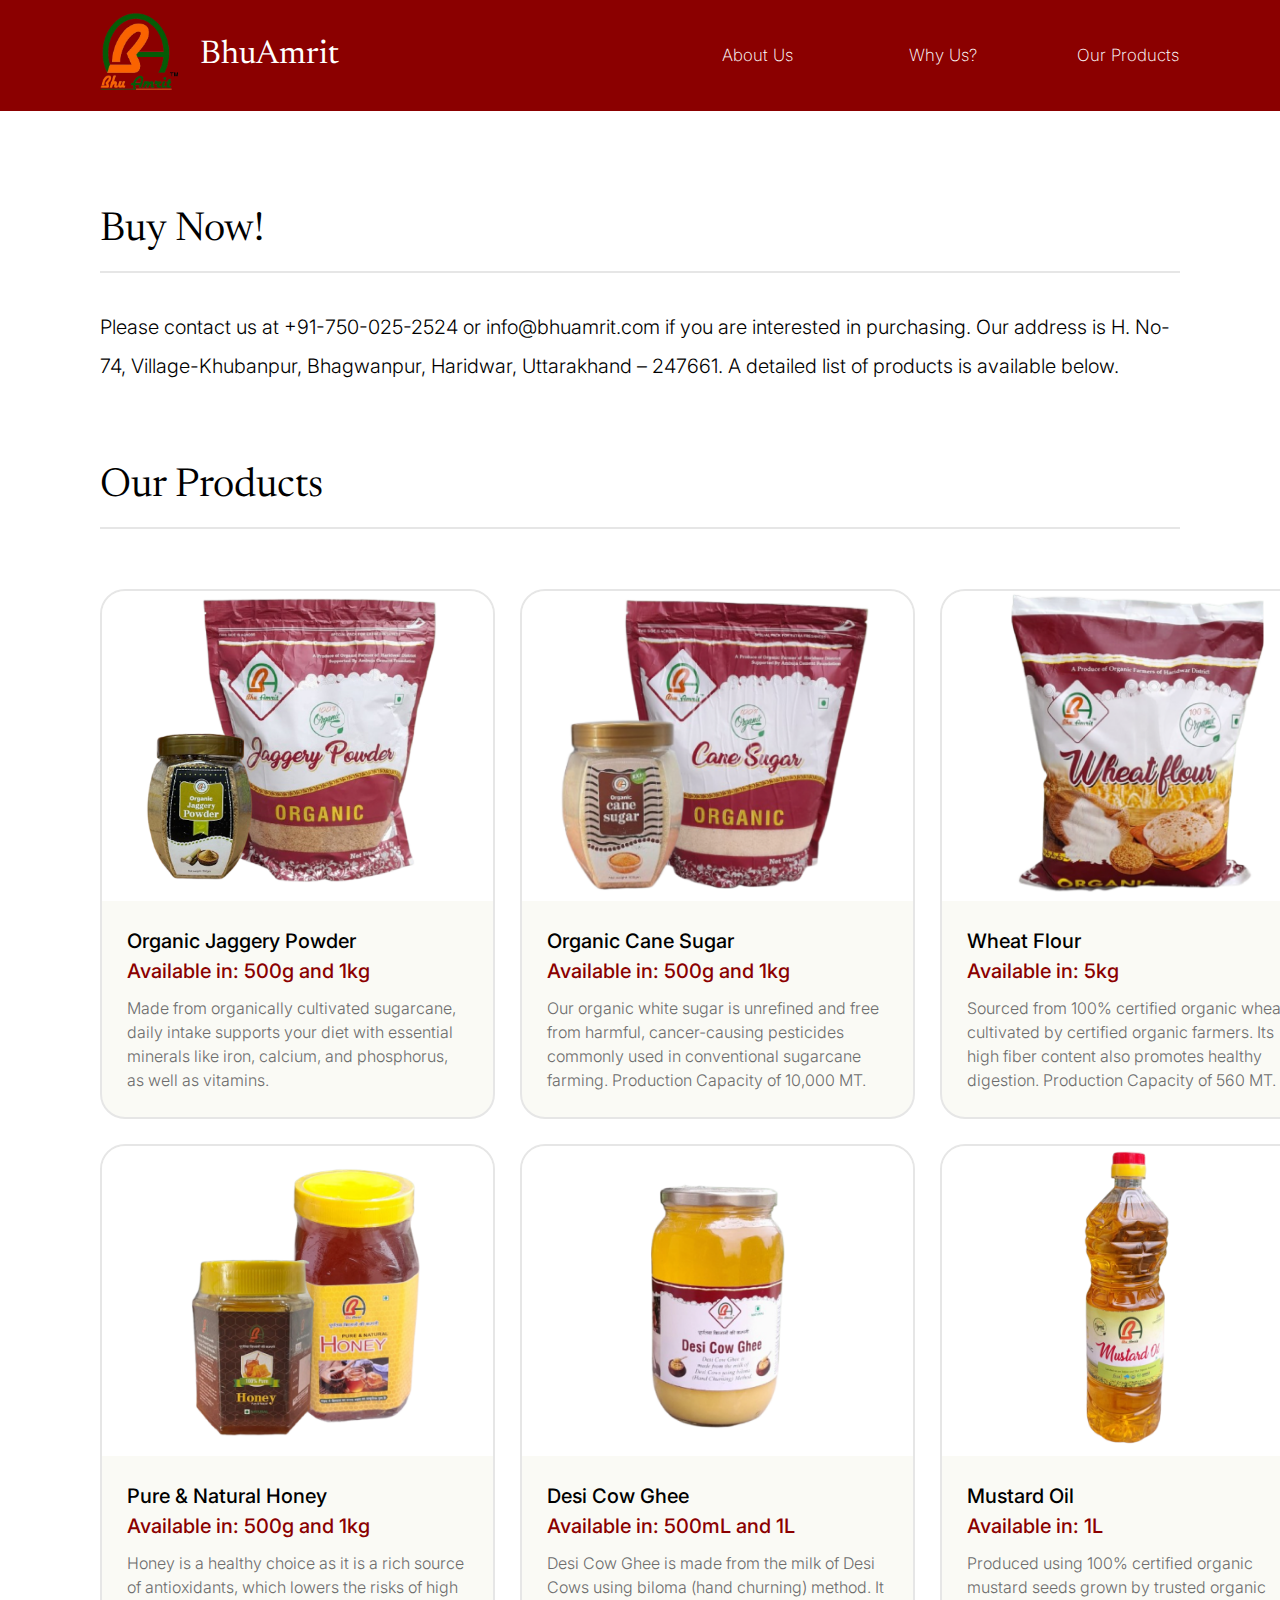
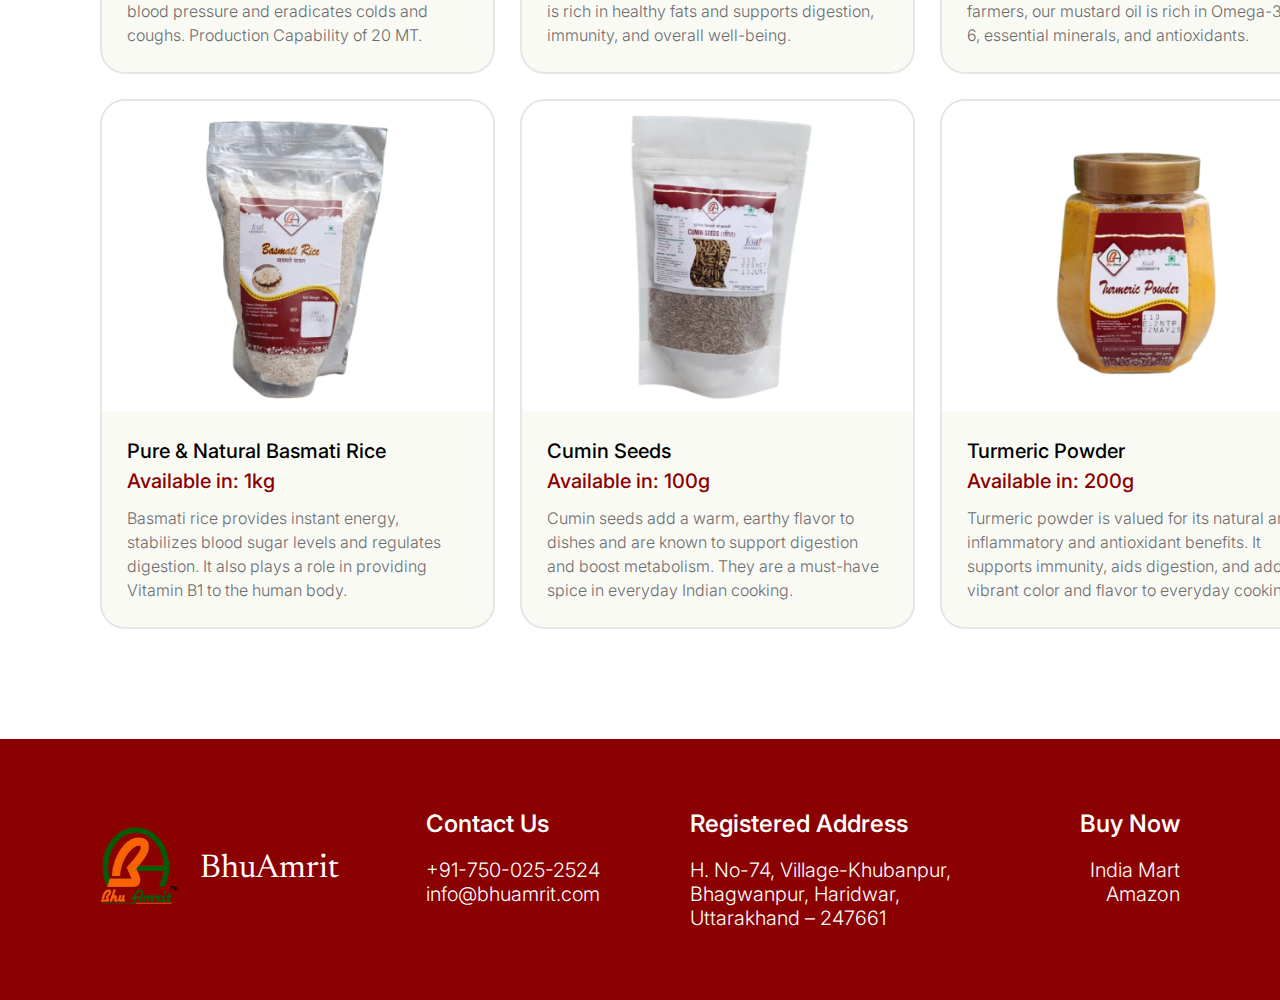
<file: pages/products.html>
<!DOCTYPE html>
<html lang="en">
<head>
    <meta charset="UTF-8">
    <meta name="viewport" content="width=device-width, initial-scale=1.0">
    <title>Product Information</title>
    <link rel="stylesheet" href="../styles.css">
    <link rel="stylesheet" href="../css/products.css">
</head>
<body>
    <!--Header with navigation features, to allow for switching between pages-->
    <nav>
        <div class="header">
            <div class="brand">
                <img src="/./images/logo.png" alt="Company logo">
                <h3>
                    <a href="../index.html">BhuAmrit</a>
                </h3>
            </div>
            <ul>
                <li class="link" data-text="Home">
                    <a href="../index.html">About Us</a>
                </li>
                <li class="link" data-text="Why Shop With Us?">
                    <a href="why.html">Why Us?</a>
                </li>
                <li class="link" data-text="Product Information">
                    <a href="products.html">Our Products</a>
                </li>
            </ul>
        </div>
    </nav>
    <!--Section 1: How to Buy-->
    <section class="buy">
        <div class ="container">
            <div class ="title">
                <h1>Buy Now!</h1>
            </div>
            <div class ="paragraph">
                <p>Please contact us at +91-750-025-2524 or info@bhuamrit.com if you are interested in purchasing. Our address is H. No-74, Village-Khubanpur, Bhagwanpur, Haridwar, Uttarakhand – 247661. A detailed list of products is available below. </p>
            </div>
        </div>
    </section>
    <!--Section 2: Product Information-->
    <section class="products">
        <div class="title">
            <h1>Our Products</h1>
        </div>
        <div class="grid-container">
            <div class="grid-item">
                <img src="/./images/jaggery.png" alt="product" />
                <div class="content">
                    <div class="above">
                        <h4>Organic Jaggery Powder</h4>
                        <h5>Available in: 500g and 1kg</h5>
                    </div>
                    <h6>Made from organically cultivated sugarcane, daily intake supports your diet with essential minerals like iron, calcium, and phosphorus, as well as vitamins.</h6>
                </div>
            </div>
            <div class="grid-item">
                <img src="/./images/canesugar.png" alt="product" />
                <div class="content">
                    <div class="above">
                        <h4>Organic Cane Sugar</h4>
                        <h5>Available in: 500g and 1kg</h5>
                    </div>
                    <h6>Our organic white sugar is unrefined and free from harmful, cancer-causing pesticides commonly used in conventional sugarcane farming. Production Capacity of 10,000 MT.</h6>
                </div>
            </div>
            <div class="grid-item">
                <img src="/./images/wheat.png" alt="product" />
                <div class="content">
                    <div class="above">
                        <h4>Wheat Flour</h4>
                        <h5>Available in: 5kg</h5>
                    </div>
                    <h6>Sourced from 100% certified organic wheat cultivated by certified organic farmers. Its high fiber content also promotes healthy digestion. Production Capacity of 560 MT.</h6>
                </div>
            </div>
            <div class="grid-item">
                <img src="/./images/honey.png" alt="product" />
                <div class="content">
                    <div class="above">
                        <h4>Pure & Natural Honey</h4>
                        <h5>Available in: 500g and 1kg</h5>
                    </div>
                    <h6> Honey is a healthy choice as it is a rich source of antioxidants, which lowers the risks of high blood pressure and eradicates colds and coughs. Production Capability of 20 MT.</h6>
                </div>
            </div>
            <div class="grid-item">
                <img src="/./images/ghee.png" alt="product" />
                <div class="content">
                    <div class="above">
                        <h4>Desi Cow Ghee</h4>
                        <h5>Available in: 500mL and 1L</h5>
                    </div>
                    <h6>Desi Cow Ghee is made from the milk of Desi Cows using biloma (hand churning) method. It is rich in healthy fats and supports digestion, immunity, and overall well-being.</h6>
                </div>
            </div>
            <div class="grid-item">
                <img src="/./images/mustard.png" alt="product" />
                <div class="content">
                    <div class="above">
                        <h4>Mustard Oil</h4>
                        <h5>Available in: 1L</h5>
                    </div>
                    <h6>Produced using 100% certified organic mustard seeds grown by trusted organic farmers, our mustard oil is rich in Omega-3 & 6, essential minerals, and antioxidants.</h6>
                </div>
            </div>
            <div class="grid-item">
                <img src="/./images/rice.png" alt="product" />
                <div class="content">
                    <div class="above">
                        <h4>Pure & Natural Basmati Rice</h4>
                        <h5>Available in: 1kg</h5>
                    </div>
                    <h6>Basmati rice provides instant energy, stabilizes blood sugar levels and regulates digestion. It also plays a role in providing Vitamin B1 to the human body.</h6>
                </div>
            </div>
            <div class="grid-item">
                <img src="/./images/cumin.png" alt="product" />
                <div class="content">
                    <div class="above">
                        <h4>Cumin Seeds</h4>
                        <h5>Available in: 100g</h5>
                    </div>
                    <h6>Cumin seeds add a warm, earthy flavor to dishes and are known to support digestion and boost metabolism. They are a must-have spice in everyday Indian cooking.</h6>
                </div>
            </div>
            <div class="grid-item">
                <img src="/./images/turmeric.png" alt="product" />
                <div class="content">
                    <div class="above">
                        <h4>Turmeric Powder</h4>
                        <h5>Available in: 200g</h5>
                    </div>
                    <h6>Turmeric powder is valued for its natural anti-inflammatory and antioxidant benefits. It supports immunity, aids digestion, and adds vibrant color and flavor to everyday cooking.</h6>
                </div>
            </div>
        </div>
    </section>
    <!--The final section is the footer, which also includes the contact and address of the company and links to their storefronts-->
    <!--Please note that this additional text is not displayed in the mobile version of this website for simplicity-->
    <section class = "footer">
        <div class="container">
            <div class="brand">
                <img src="/./images/logo.png" alt="Company logo">
                <h3>
                    <a href="../index.html">BhuAmrit</a>
                </h3>
            </div>
            <div class="text">
                <div class="item">
                    <p>Contact Us</p>
                    <p>+91-750-025-2524</p>
                    <p>info@bhuamrit.com</p>
                </div>
                <div class="item">
                    <p>Registered Address</p>
                    <p>H. No-74, Village-Khubanpur, Bhagwanpur, Haridwar, Uttarakhand – 247661</p>
                </div>
                <div class="item">
                    <p>Buy Now</p>
                    <a href="https://www.indiamart.com/bhuamritfarmerproducer/profile.html?srsltid=AfmBOopVCioln0PLx5ZASbkiWINKkpZ4G2e3SZ4SYUk1nl25FVmuEoVr" target="_blank" rel="noopener noreferrer">India Mart</a>
                    <a href="https://www.amazon.in/l/27943762031?me=A1MRTPE3V1H2IM&ref_=ssf_share&fbclid=PAQ0xDSwLEhQVleHRuA2FlbQIxMQABp2uxkjHEh4NXYs-8QkeCNHBtYZefCAp3XJIXtchrktMXkDEFMJhzHUFZZNN9_aem_h5ZHc38W9imUHsZ1qYaqJQ" target="_blank" rel="noopener noreferrer">Amazon</a>
                </div>
            </div>
        </div>
    </section>
</body>
</html>
</file>
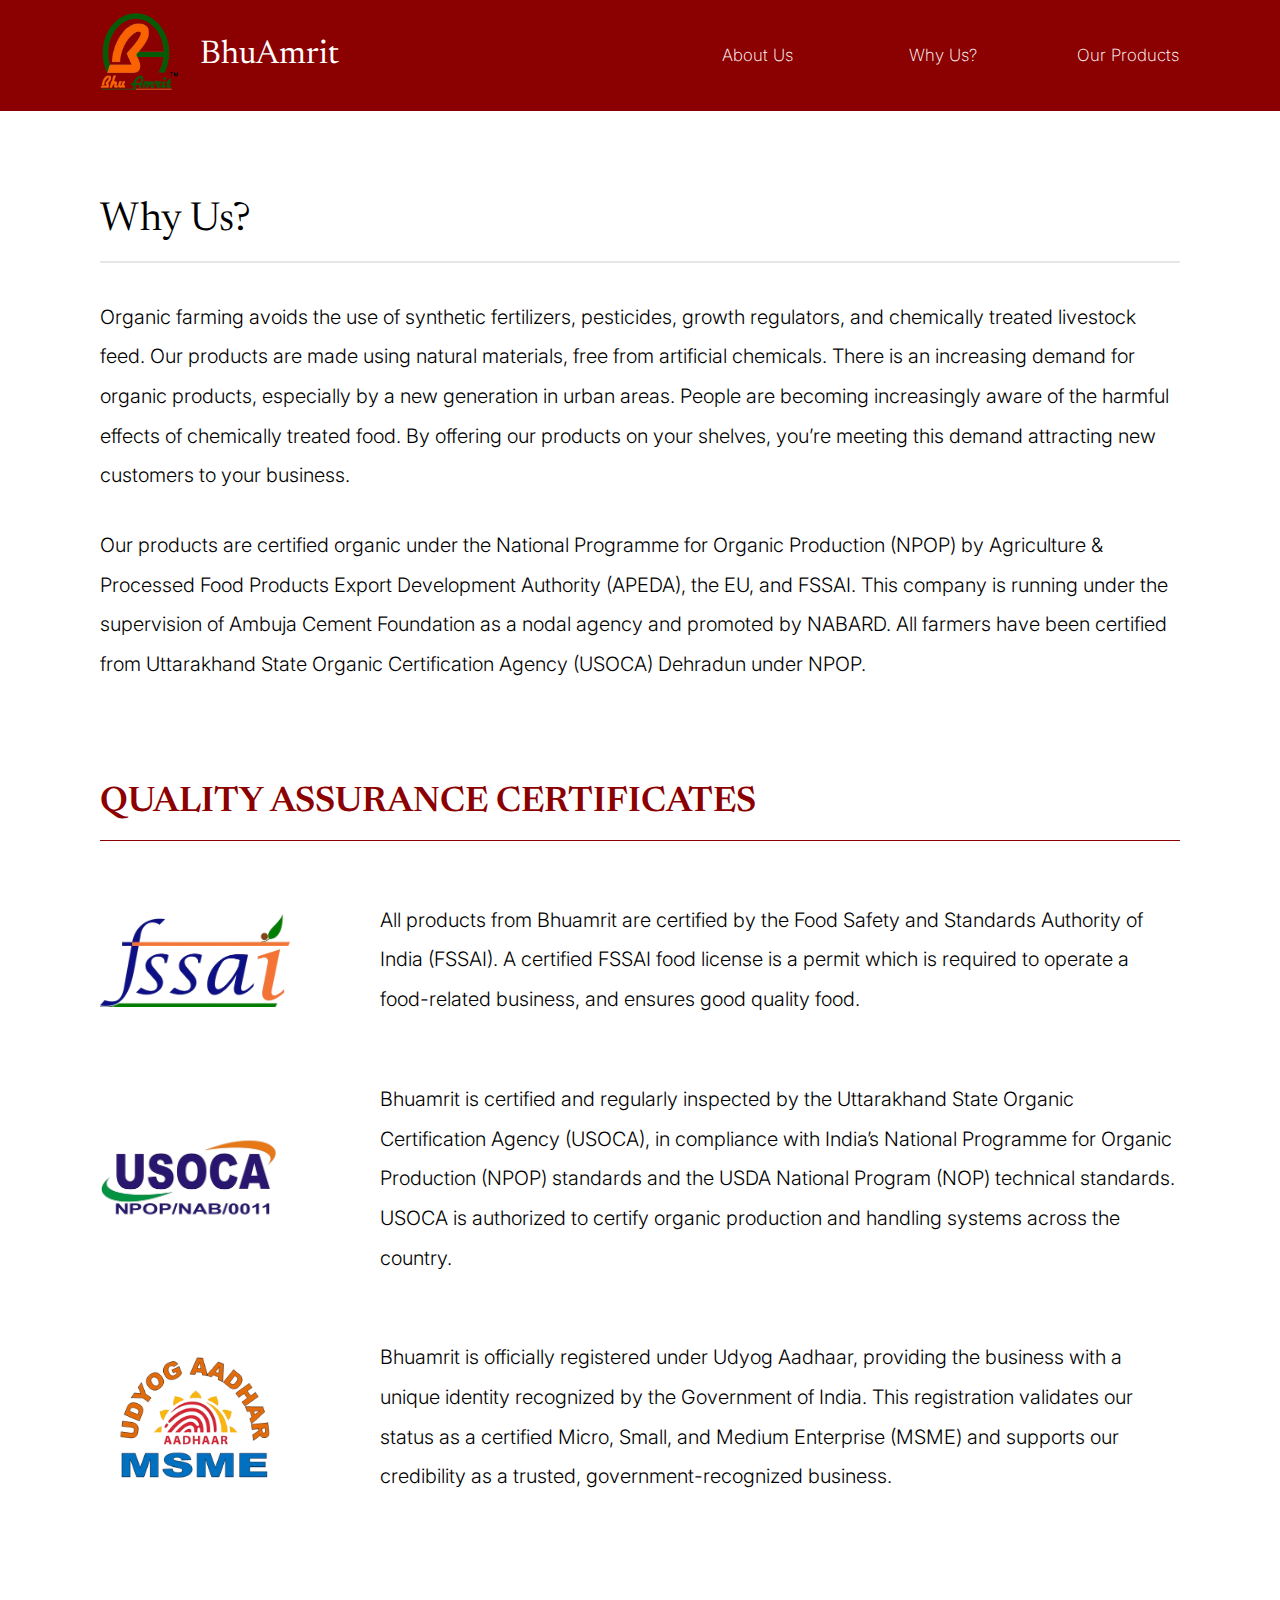
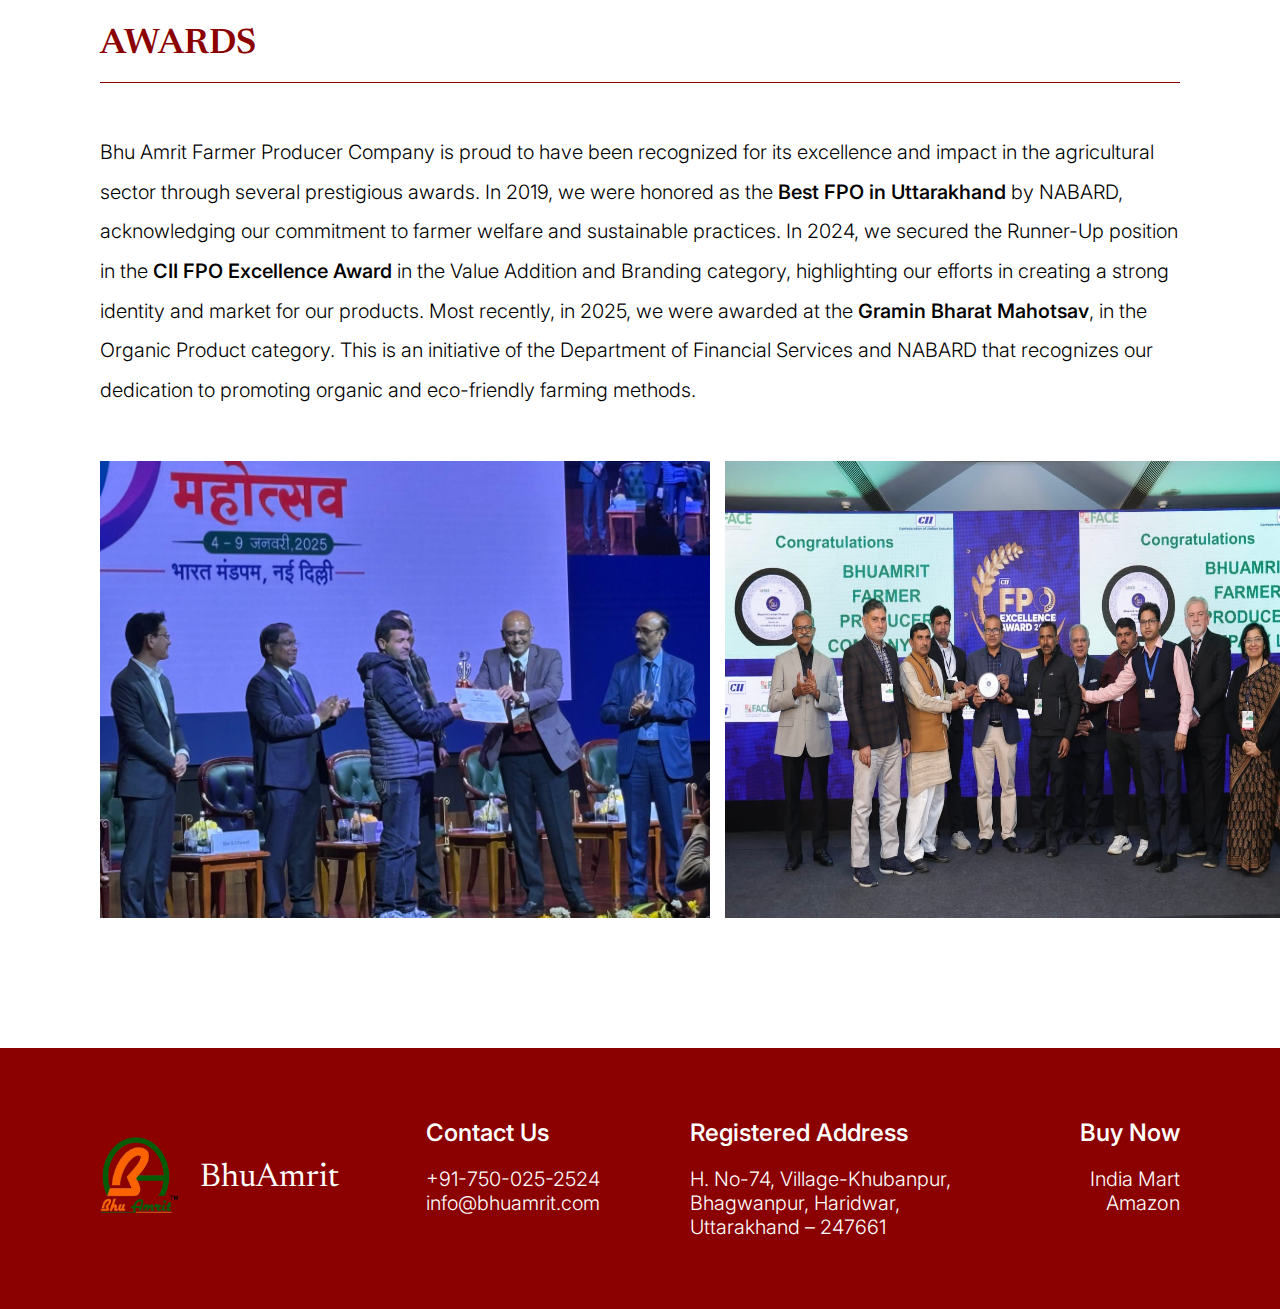
<file: pages/why.html>
<!DOCTYPE html>
<html lang="en">
<head>
    <meta charset="UTF-8">
    <meta name="viewport" content="width=device-width, initial-scale=1.0">
    <title>Why Shop With Us?</title>
    <link rel="stylesheet" href="../styles.css">
    <link rel="stylesheet" href="../css/why.css">
</head>
<body>
    <!--Header with navigation features, to allow for switching between pages-->
    <nav>
        <div class="header">
            <div class="brand">
                <img src="/./images/logo.png" alt="Company logo">
                <h3>
                    <a href="../index.html">BhuAmrit</a>
                </h3>
            </div>
            <ul>
                <li class="link" data-text="Home">
                    <a href="../index.html">About Us</a>
                </li>
                <li class="link" data-text="Why Shop With Us?">
                    <a href="why.html">Why Us?</a>
                </li>
                <li class="link" data-text="Product Information">
                    <a href="products.html">Our Products</a>
                </li>
            </ul>
        </div>
    </nav>
    <!--Section 1: Why Us-->
    <section class="why">
        <div class = "container">
            <div class = "title">
                <h1>Why Us?</h1>
            </div>
            <div class = "paragraph">
                <p>Organic farming avoids the use of synthetic fertilizers, pesticides, growth regulators, and chemically treated livestock feed. Our products are made using natural materials, free from artificial chemicals. There is an increasing demand for organic products, especially by a new generation in urban areas. People are becoming increasingly aware of the harmful effects of chemically treated food. By offering our products on your shelves, you’re meeting this demand attracting new customers to your business.</p>
                <p>Our products are certified organic under the National Programme for Organic Production (NPOP) by Agriculture & Processed Food Products Export Development Authority (APEDA), the EU, and FSSAI. This company is running under the supervision of Ambuja Cement Foundation as a nodal agency and promoted by NABARD. All farmers have been certified from Uttarakhand State Organic Certification Agency (USOCA) Dehradun under NPOP.</p>
            </div>
        </div>
    </section>
    <!--Section 2: Quality Assurance Certificates-->
    <!--Note: this section references the styles.css file as it uses the same formatting as the retail partner testimonials section-->
    <section class = "partners">
        <div class="container">
            <div class="text">
                <h2>QUALITY ASSURANCE CERTIFICATES</h2>
            </div>
            <div class="item">
                <img src="/./images/fssai.png" alt="FSSAI">
                <p>All products from Bhuamrit are certified by the Food Safety and Standards Authority of India (FSSAI). A certified FSSAI food license is a permit which is required to operate a food-related business, and ensures good quality food.</p>
            </div>
            <div class="item">
                <img src="/./images/usoca.png" alt="USOCA">
                <p>Bhuamrit is certified and regularly inspected by the Uttarakhand State Organic Certification Agency (USOCA), in compliance with India’s National Programme for Organic Production (NPOP) standards and the USDA National Program (NOP) technical standards. USOCA is authorized to certify organic production and handling systems across the country.</p>
            </div>
            <div class="item">
                <img src="/./images/udyog.png" alt="Udyog Aadhaar">
                <p>Bhuamrit is officially registered under Udyog Aadhaar, providing the business with a unique identity recognized by the Government of India. This registration validates our status as a certified Micro, Small, and Medium Enterprise (MSME) and supports our credibility as a trusted, government-recognized business.</p>
            </div>
        </div>
    </section>
    <!--Section 3: Awards-->
    <!--BhuAmrit requested that the images of their awards be displayed on their website-->
    <section class = "awards">
        <div class="container">
            <div class="title">
                <h2>AWARDS</h2>
            </div>
            <div class="text">
                <p>Bhu Amrit Farmer Producer Company is proud to have been recognized for its excellence and impact in the agricultural sector through several prestigious awards. In 2019, we were honored as the <b>Best FPO in Uttarakhand</b> by NABARD, acknowledging our commitment to farmer welfare and sustainable practices. In 2024, we secured the Runner-Up position in the <b>CII FPO Excellence Award</b> in the Value Addition and Branding category, highlighting our efforts in creating a strong identity and market for our products. Most recently, in 2025, we were awarded at the <b>Gramin Bharat Mahotsav</b>, in the Organic Product category. This is an initiative of the Department of Financial Services and NABARD that recognizes our dedication to promoting organic and eco-friendly farming methods.</p>
            </div>
            <div class="images">
                <img src="/./images/gramin.png" alt="Gramin Bharat Mahotsav Award">
                <img src="/./images/excellence.png" alt="CII FPO Excellence Award">
            </div>
        </div>
    </section>
    <!--The final section is the footer, which also includes the contact and address of the company and links to their storefronts-->
    <!--Please note that this additional text is not displayed in the mobile version of this website for simplicity-->
    <section class = "footer">
        <div class="container">
            <div class="brand">
                <img src="/./images/logo.png" alt="Company logo">
                <h3>
                    <a href="../index.html">BhuAmrit</a>
                </h3>
            </div>
            <div class="text">
                <div class="item">
                    <p>Contact Us</p>
                    <p>+91-750-025-2524</p>
                    <p>info@bhuamrit.com</p>
                </div>
                <div class="item">
                    <p>Registered Address</p>
                    <p>H. No-74, Village-Khubanpur, Bhagwanpur, Haridwar, Uttarakhand – 247661</p>
                </div>
                <div class="item">
                    <p>Buy Now</p>
                    <a href="https://www.indiamart.com/bhuamritfarmerproducer/profile.html?srsltid=AfmBOopVCioln0PLx5ZASbkiWINKkpZ4G2e3SZ4SYUk1nl25FVmuEoVr" target="_blank" rel="noopener noreferrer">India Mart</a>
                    <a href="https://www.amazon.in/l/27943762031?me=A1MRTPE3V1H2IM&ref_=ssf_share&fbclid=PAQ0xDSwLEhQVleHRuA2FlbQIxMQABp2uxkjHEh4NXYs-8QkeCNHBtYZefCAp3XJIXtchrktMXkDEFMJhzHUFZZNN9_aem_h5ZHc38W9imUHsZ1qYaqJQ" target="_blank" rel="noopener noreferrer">Amazon</a>
                </div>
            </div>
        </div>
    </section>
</body>
</html>
</file>
<file: styles.css>
/*
 styles.css
 Contains main styling for the website.
 Author: Keelin Saranchuk
 Last updated: 2025-06-26
*/

/*Imported fonts, backup fonts are used when these are called below*/
@import url('https://fonts.googleapis.com/css2?family=Inter:ital,opsz,wght@0,14..32,100..900;1,14..32,100..900&display=swap');
@import url('https://fonts.googleapis.com/css2?family=Inter:ital,opsz,wght@0,14..32,100..900;1,14..32,100..900&family=Newsreader:ital,opsz,wght@0,6..72,200..800;1,6..72,200..800&display=swap');

/*The formatting below is consistent across all pages and the styles.css page is referenced in index.html, why.html and products.html*/
* {
    margin: 0;
    padding: 0;
    box-sizing: border-box;
}

body {
    font-family: 'Inter', sans-serif;
    /*font-size: 20px;*/
    font-size:1.24rem;
    font-weight: 300;
    background-color: white;
}

h1 {
    font-family: 'Newsreader', sans-serif;
    /*font-size: 40px;*/
    font-size: 2.5rem;
    font-weight: 380;
    color: black;
}

h2 {
    font-family: 'Newsreader', sans-serif;
    /*font-size: 36px;*/
    font-size: 2.2rem;
    font-weight: 600;
    color: darkred;
}

h3 {
    font-family: 'Newsreader', 'Times New Roman', serif;
    /*font-size: 32px;*/
    font-size: 2.05rem;
    font-weight: 400;
    color: white;
}

h3 a{
    text-decoration: none;
    color: white;
}


/*Header format*/
nav {
    background-color: darkred;
    color: white;
}

nav .header {
    padding: 13px 100px;
    display: flex;
    position: sticky;
    align-items: center;
    justify-content: space-between;
    /*top: 0;*/
}

/*These links are displayed in grid layout because otherwise elements would shift if they were bolded on mouse hover*/
nav ul {
    display: grid;
    grid-auto-flow: column;
    list-style: none;
    gap: 80px;
    padding: 0;
    margin: 0;
}

nav li {
    text-align: center;
    min-width: 105px;
}

nav li a {
    text-decoration: none;
    color: white;
    font-family: 'Inter', sans-serif;
    /*font-size: 16px;*/
    font-size: 1.05rem;
    font-weight: 220;
    display: block;
    transition: font-weight 0.2s ease;
    width: 100%;
}

/*These links are bolded when the user hovers over them or clicks on them*/
nav li a:hover,
nav li a:active {
    font-weight: 450;
    color: white;
}

nav img {
    width: 80px;
    height: auto;
    padding: 0;
}

nav .brand {
    display: flex;
    column-gap: 20px;
    align-items: center;
}


/*Section 1 format: About Us*/
.about .container {
    display: flex;
    align-items: center;
    justify-content: center;
    column-gap:  90px;
    padding: 70px 100px;
}

.about .container .title {
    border-bottom-color: #E6E6E6;
    border-bottom-width: 2.3px;
    border-bottom-style: solid;
}

.about .container .body {
    display: flex;
    flex-direction: column;
    padding-top: 20px;
    row-gap: 20px;
}

.about .container .text {
    display: flex;
    flex-direction: column;
    row-gap: 20px;
    line-height: 2;
}

.about .container img {
    width: 450px;
    height: auto;
    padding-top: 90px;
}


/*Section 2 format: Organic Farming Information*/
.quote {
    background-color: #FFCF94;
    margin: 30px 0;
}

.quote .container {
    display: flex;
    flex-direction: column;
    align-items: center;
    justify-content: center;
    padding: 80px 130px;
    row-gap: 45px;
}

.quote .container h1 {
    text-align: center;
    line-height: 1.2;
}

.quote .container .button {
    background-color: darkred;
    border: none;
    border-radius: 10px;

    color: white;
    font-weight: 440;
    padding: 20px 35px;

    text-align: center;
    text-decoration: none;
    cursor: pointer;
}

/*Section 3 format: Retail Partner Testimonials*/
/*Note: the 'partners' formatting is rereferenced in the why.html page*/
.partners .container {
    display: flex;
    flex-direction: column;
    justify-content: center;
    padding: 100px 100px 30px 100px;
    row-gap: 60px;
}

.partners .container .text {
    border-bottom-color: darkred;
    border-bottom-width: thin;
    border-bottom-style: solid;
    padding-bottom: 20px;
}

.partners .container .item {
    display: flex;
    align-items: center;
    justify-content: center;
    column-gap:  90px;
    line-height: 2;
}

.partners .container .item img {
    max-width: 190px;
    width: 100%;
    height: auto;
    object-fit: contain;
}


/*Section 4 format: More Product Information*/
.products .container {
    display: flex;
    flex-direction: row;
    margin: 90px 100px 50px 100px;
    background-color: #FFCF94;
    height: 780px;
    overflow: hidden;
}

.products .container img {
    /*max-height: 780px;
    height: 100%;
    width: auto;*/
    max-width: 600px;
    height: auto;
    object-fit: contain;
}

.products .container video {
    height: 100%;
    width: auto;
}

.products .text {
    display: flex;
    flex-direction: column;
    align-items: center;
    text-align: center;
    row-gap: 35px;
    line-height: 1.6;
    padding: 60px 60px;
}

.products .header {
    border-bottom-color: darkred;
    border-bottom-width: thin;
    border-bottom-style: solid;
    padding: 10px 60px;
}

.products .button {
    background-color: darkred;
    border: none;
    border-radius: 10px;

    margin-top: 15px;
    color: white;
    font-weight: 440;
    padding: 15px 47px;

    text-align: center;
    text-decoration: none;
    cursor: pointer;
}

/*Section 5: Executive Team*/
.executive .header {
    border-bottom-color: darkred;
    border-bottom-width: thin;
    border-bottom-style: solid;
    margin: 140px 100px 0 100px;
    padding-bottom: 25px;
}

.executive .container {
    display: flex;
    flex-direction: row;
    justify-content: space-between;
    line-height: 2;
}

.executive .container .text {
    padding: 60px 30px 0 100px;
}

.executive .container img {
    padding-right: 100px;
    max-height: 450px;
    width: auto;
    object-fit: contain;
}

.executive .text b{
    font-weight: 550;
}

/*This code was commented out because it was used for a previous design, in which the phone numbers of all board of directors members were included*/
/*.executive .container img {
    max-height: 450px;
    height: 100%;
    width: auto;
    object-fit: contain;
}

.executive .person :first-child{
    font-weight: 550;
}

.executive .names {
    padding-top: 90px;
    display: flex;
    flex-direction: column;
    row-gap: 20px;
    line-height: 1.3;
}*/

/*Footer format*/
.footer {
    background-color: darkred;
    color: white;
    margin-top: 100px;
}

.footer .container {
    display: flex;
    flex-direction: row;
    justify-content: space-between;
    padding: 70px 100px;
}

.footer .brand {
    display: flex;
    align-items: center;
    column-gap: 20px;
}

.footer .brand img {
    width: 80px;
    height: auto;
}

.footer .container .text {
    display: flex;
    flex-direction: row;
    column-gap: 90px;
}

.footer .item {
    display: flex;
    flex-direction: column;
    max-width: 300px
}

.footer .item p:first-child {
    font-weight: 550;
    font-size: 24px;
    padding-bottom: 20px;;
}

.footer .item:last-child {
    text-align: right;
}

.footer .text a{
    text-decoration: none;
    color: white;
    font-family: 'Inter', sans-serif;
    font-size: 20px;
}

.footer .text a:hover,
.footer .text a:active {
    /*text-decoration-line: underline;*/
    font-weight: 450;
    color: #FFCF94;
}

/*For display on screens smaller with a width smaller than an iPad held in portrait, items must be rearranged*/
/*Padding size and font sizes were the common changes made below*/
@media screen and (max-width: 1024px) {
    nav .header {
        flex-direction: column;
        align-items: flex-start;
        padding: 10px 20px 50px 20px;
    }
    nav {
        width: 100vw;
        overflow-x: hidden;
    }

    /*Links will appear in a drop-down menu instead of horizontally across the top of the page*/
    nav ul {
        flex-direction: column;
        grid-auto-flow: row;
        gap: 10px;
        padding-top: 25px;
        width: 100vw;
        box-sizing: border-box;
    }

    /*Logo must now be smaller*/
    nav img {
        width: 50px;
        height: auto;
        padding: 0;
    }

    nav .brand {
        column-gap: 10px;
    }

    /*Changing flex-direction, image will be displayed bellow the text*/
    .about .container {
        flex-direction: column;
        padding: 40px 40px 10px 40px;
        align-items: center;
    }

    .about .container img {
        width: 100%;
        max-width: 350px;
        padding-top: 30px;
    }

    .quote .container {
        padding: 60px 40px;
        text-align: center;
    }

    .partners .container {
        display: flex;
        flex-direction: column;
        row-gap: 20px;
        padding: 60px 40px 60px 40px;
    }

    .partners .container .item {
        padding-bottom: 20px;
        flex-direction: column;
        justify-content: center;
        align-items: center;
    }

    .partners .container .item img {
        max-height: 230px;
        padding: 20px;
    }

    .products .container {
        flex-direction: column;
        align-items: center;
        margin: 20px 30px 0 30px;
        height: auto;
        padding-bottom: 40px;
    }

    .products .container video {
        width: 100%;
        max-width: 100%;
        height: auto;
    }

    .products .container .text {
        padding: 40px 20px 0 20px;
        line-height: 2;
    }

    .products .button {
        margin-top: 0;
    }

    .executive .container {
        flex-direction: column;
        text-align: left;
    }

    .executive .container .text {
        line-height: 2;
        padding: 40px 30px 0 40px;
        text-align: left;
    }

    .executive .container img {
        padding-right: 0;
        max-height: 350px;
        width: auto;
    }

    .executive .header {
        margin: 100px 40px 0 40px;
        padding-bottom: 25px;
    }

    .footer .container {
        flex-direction: column;
        align-items: center;
        padding: 20px;
    }

    /*The text displaying the address and links to other storefronts is not shown on mobile*/
    .footer .container .text {
        display: none;
    }

    .footer {
        background-color: darkred;
        color: white;
        margin-top: 30px;
    }

    h1, h2, h3 {
        font-size: 1.5em;
    }

    body {
        font-size: 16px;
    }
    body {
        font-size: 1.1rem;
    }

    h1 {
        font-size: 2.1rem;
    }

    h2 {
        font-size: 2rem;
    }

    h3 {
        font-size: 1.8rem;
    }
}
</file>
<file: css/products.css>
/*General formatting is specified in the styles.css file which is referenced in the head of the products.html file*/

/*Section 1 format: How to Buy*/
.buy .container {
    display: flex;
    flex-direction: column;
    justify-content: flex-start;
    row-gap:  35px;
    padding: 100px 100px 0 100px;
}

.title {
    border-bottom-color: #E6E6E6;
    border-bottom-width: 2.3px;
    border-bottom-style: solid;
    padding-bottom: 20px;
}

.buy .paragraph {
    display: flex;
    flex-direction: column;
    row-gap: 30px;
    line-height: 2;
}

/*Section 2 format: Product Information*/
.products {
    padding: 80px 100px 0 100px;
}

.grid-container {
    display: grid;
    justify-items: stretch;
    justify-content: space-between;
    gap: 25px;
    padding: 60px 0 10px 0;
    background-color: white;
    /*More columns or rows can be added if the format should be changed, or if any products need to be added*/
    grid-template-rows: repeat(3, 530px);
    grid-template-columns: repeat(3, 395px);
}

/*Display of each item, the container is a box with rounded corners*/
.grid-item {
    display: flex;
    overflow: hidden;
    padding: 0;

    flex-direction: column;
    background-color: #FAFAF5;
    border: 2px solid #E6E6E6;
    border-radius: 25px;
}

/*This specifies the format for the text contained within each grid item*/
.grid-item .content {
    display: flex;
    flex-direction: column;
    line-height: 1.5;
    gap: 10px;
    text-align: left;
    font-size: 1.5rem;
    padding: 25px;
}

.grid-item img {
    height: 310px;
    width: 100%;
    object-fit: cover;
    display: block;
}

/*Additional format*/
h4 {
    font-family: 'Inter', sans-serif;
    font-size: 20px;
    font-weight: 500;
    color: black;
}

h5 {
    font-family: 'Inter', sans-serif;
    font-size: 20px;
    font-weight: 500;
    color: darkred;
}

h6 {
    font-family: 'Inter', sans-serif;
    font-size: 16px;
    font-weight: 300;
    color: #6D6D6D;
}

/*For display on screens smaller with a width smaller than an iPad held in portrait, items must be rearranged*/
/*Padding size and font sizes were the common changes made below*/
/*The styles.css is referenced for changes in the header and footer*/
@media screen and (max-width: 1024px) {
    .buy .container {
        padding: 80px 40px 10px 40px;
    }
    .products {
        padding: 80px 40px 40px 40px;
    }
    .grid-container {
        grid-template-rows: repeat(9, 530px);
        grid-template-columns: repeat(1, 395px);
        justify-content: center;
    }
}

/*For smaller screens, like small phones, the width of the product boxes must be smaller*/
@media screen and (max-width: 458px) {
    .grid-container {
        grid-template-rows: repeat(9, 530px);
        grid-template-columns: repeat(1, 300px);
        justify-content: center;
    }

    h4, h5 {
        font-size: 1.1rem;
    }

    h6 {
       font-size: 0.9rem;
    }
}
</file>
<file: css/why.css>
/*General formatting is specified in the styles.css file which is referenced in the head of the why.html file*/

/*Section 1 format: Why Us*/
.why .container {
    display: flex;
    flex-direction: column;
    justify-content: flex-start;
    row-gap:  35px;
    padding: 90px 100px 0 100px;
}

.why .title {
    border-bottom-color: #E6E6E6;
    border-bottom-width: 2.3px;
    border-bottom-style: solid;
    padding-bottom: 20px;
}

.why .paragraph {
    display: flex;
    flex-direction: column;
    row-gap: 30px;
    line-height: 2;
}

/*Section 3 format: Awards*/
.awards .container {
    display: flex;
    flex-direction: column;
    justify-content: center;
    padding: 100px 100px 30px 100px;
    row-gap: 50px;
}

.awards .container .title {
    border-bottom-color: darkred;
    border-bottom-width: thin;
    border-bottom-style: solid;
    padding-bottom: 20px;
}

.awards .text {
    line-height: 2;
}

.awards .text b {
    font-weight: 550;
}

.awards .images {
    display: flex;
    flex-direction: row;
    justify-content: space-between;
    column-gap: 15px;
}

.awards img {
    width: 610px;
    height: auto;
}

/*For display on screens smaller with a width smaller than an iPad held in portrait, items must be rearranged*/
/*Padding size and font sizes were the common changes made below*/
/*The styles.css is referenced for changes in the header and footer*/
@media screen and (max-width: 1024px) {
    .why .container {
        padding: 80px 40px 10px 40px;
    }
    .awards .container {
        padding: 0 40px 10px 40px;
    }
    .awards .images {
        flex-direction: column;
        row-gap: 30px;
        align-items: center;
    }
    .awards img {
        width: 100%;
        height: auto;
    }
}
</file>
